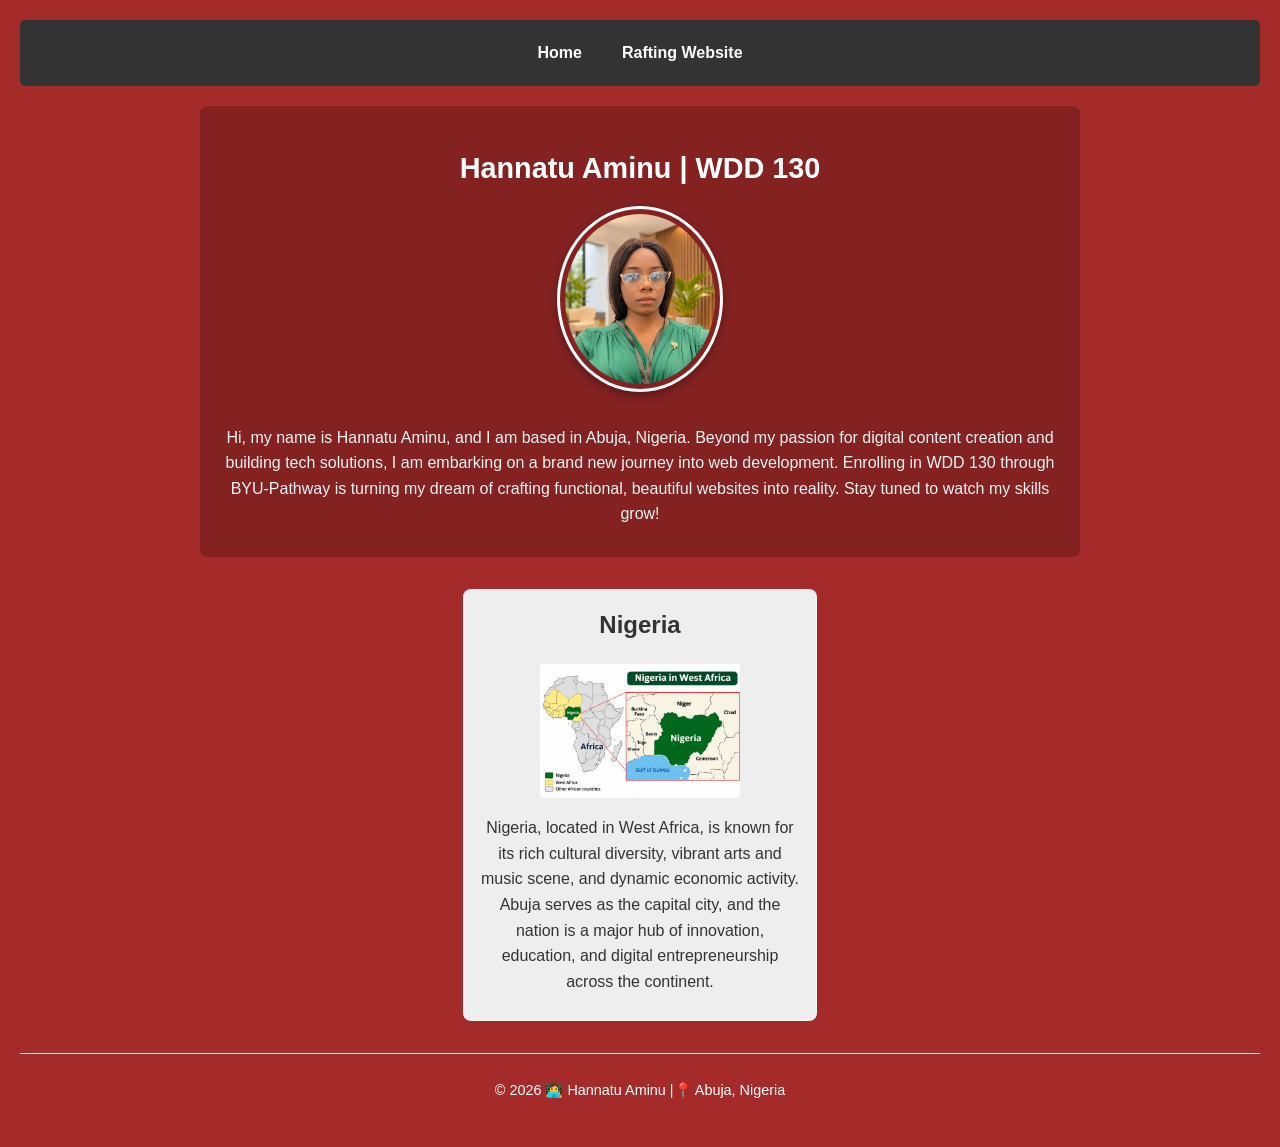
<file: index.html>
<!DOCTYPE html> 
<html lang="en-US">
<head>
    <meta charset="UTF-8">
    <meta name="viewport" content="width=device-width, initial-scale=1.0">
    <title>WDD 130 | Hannatu Aminu</title>
    <meta name="description" content="Hannatu Aminu's WDD 130 home page highlighting web fundamentals and personal background in Nigeria.">
    <meta name="author" content="Hannatu Aminu">
    <link rel="stylesheet" href="styles/styles.css">
</head>
<body>
    <header>
        <nav>
            <a href="#">Home</a>
            <a href="wwr/">Rafting Website</a>
        </nav>
    </header>
    
    <main>
        <h1>Hannatu Aminu | WDD 130</h1>
        <img src="images/profile.jpeg" alt="Hannatu Aminu profile picture" width="200">
        <p>Hi, my name is Hannatu Aminu, and I am based in Abuja, Nigeria. Beyond my passion for digital content creation and building tech solutions, I am embarking on a brand new journey into web development. Enrolling in WDD 130 through BYU-Pathway is turning my dream of crafting functional, beautiful websites into reality. Stay tuned to watch my skills grow!</p>
    </main>
    <aside>
    <h2>Nigeria</h2>
    <img src="images/nigeria.jpg" alt="Nigeria landscape or cultural landmark">
    <p>Nigeria, located in West Africa, is known for its rich cultural diversity, vibrant arts and music scene, and dynamic economic activity. Abuja serves as the capital city, and the nation is a major hub of innovation, education, and digital entrepreneurship across the continent.</p>
    </aside>
    <footer>
        <p> © 2026 👩‍💻 Hannatu Aminu |📍 Abuja, Nigeria</p>
    </footer>
</body>
</html>
</file>
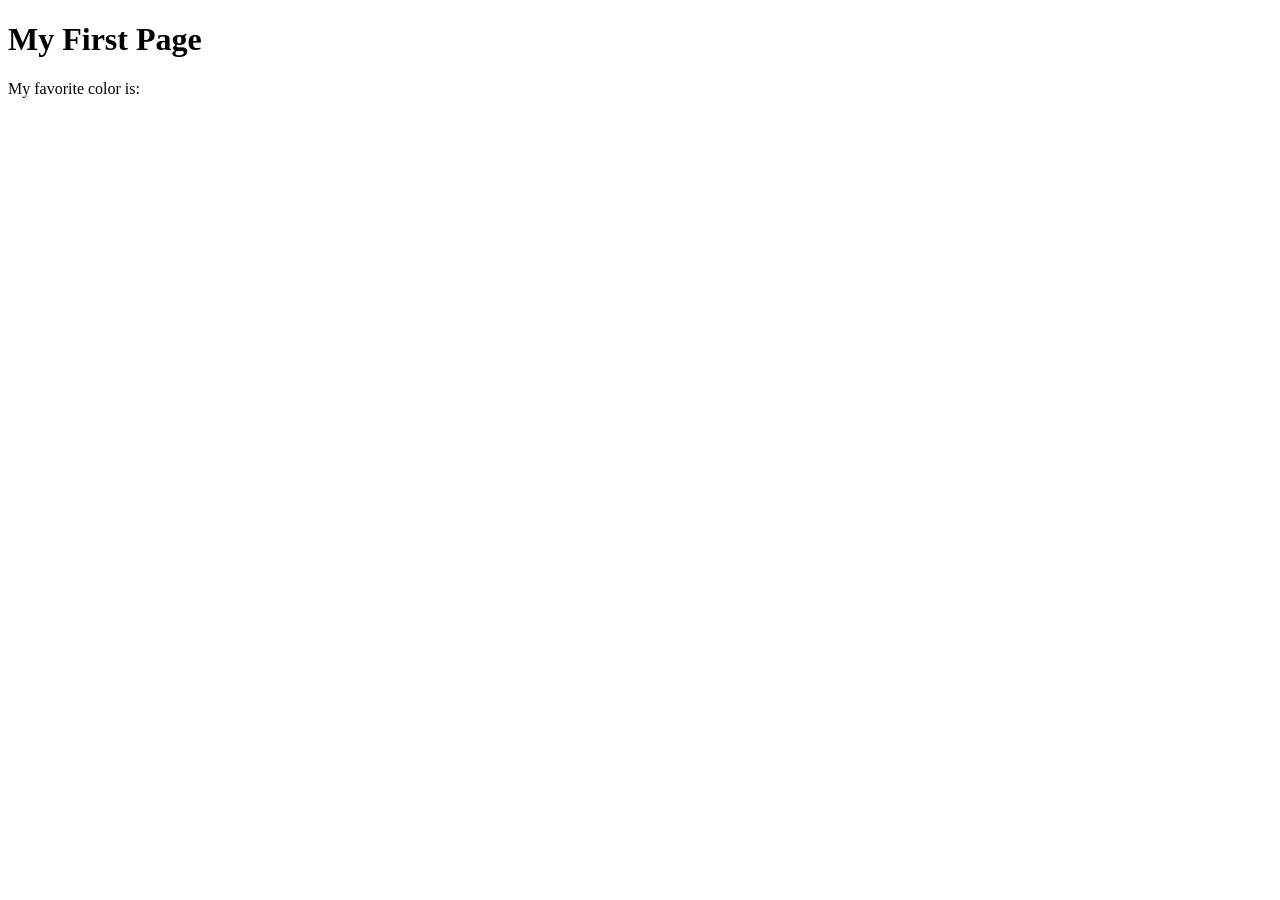
<file: week01/first-page.html>
<!DOCTYPE html>
<html lang="en">

<head>
    <meta charset="UTF-8">
    <meta name="viewport" content="width=device-width, initial-scale=1.0">
    <title>My First Page</title>
</head>

<body>
    <h1>My First Page</h1>
    <p>My favorite color is: </p>
</body>

</html>
</file>
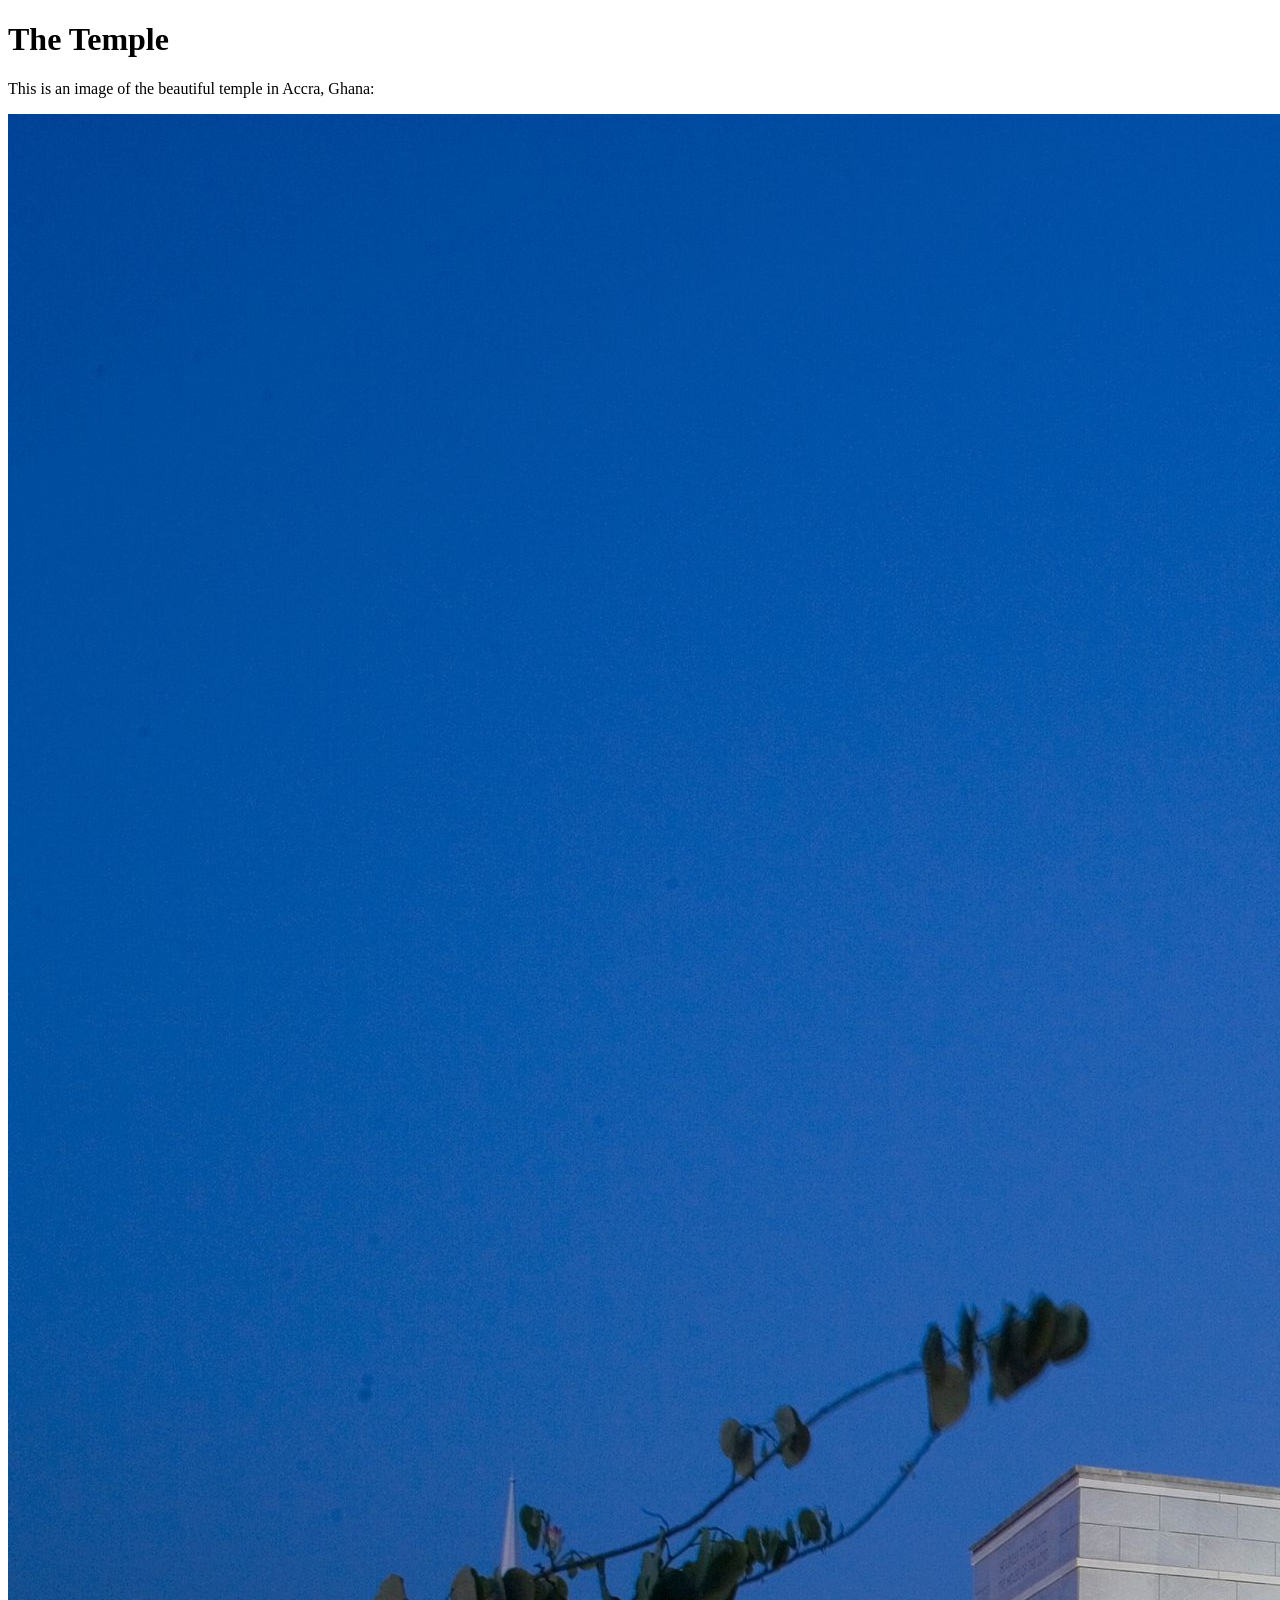
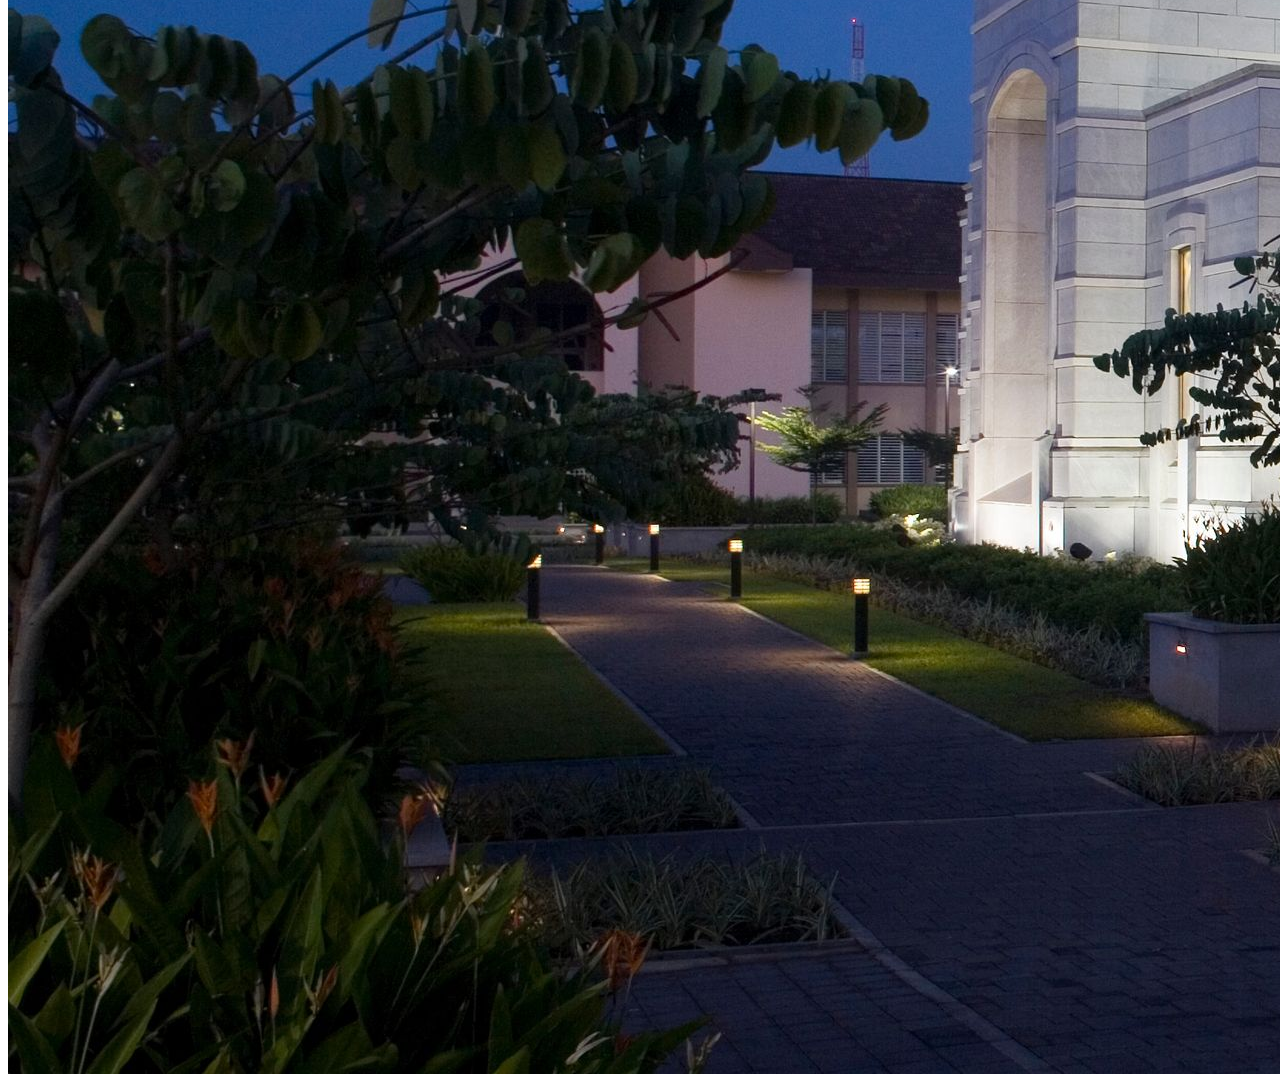
<file: week01/images.html>
<!DOCTYPE html>
<html lang="en">

<head>
    <meta charset="UTF-8">
    <meta name="viewport" content="width=device-width, initial-scale=1.0">
    <title>Temple Image</title>
</head>

<body>
    <h1>The Temple</h1>
    <p>This is an image of the beautiful temple in Accra, Ghana:</p>
    <img src="images/temple-large.jpeg" alt="The Accra Ghana Temple">

</body>

</html>
</file>
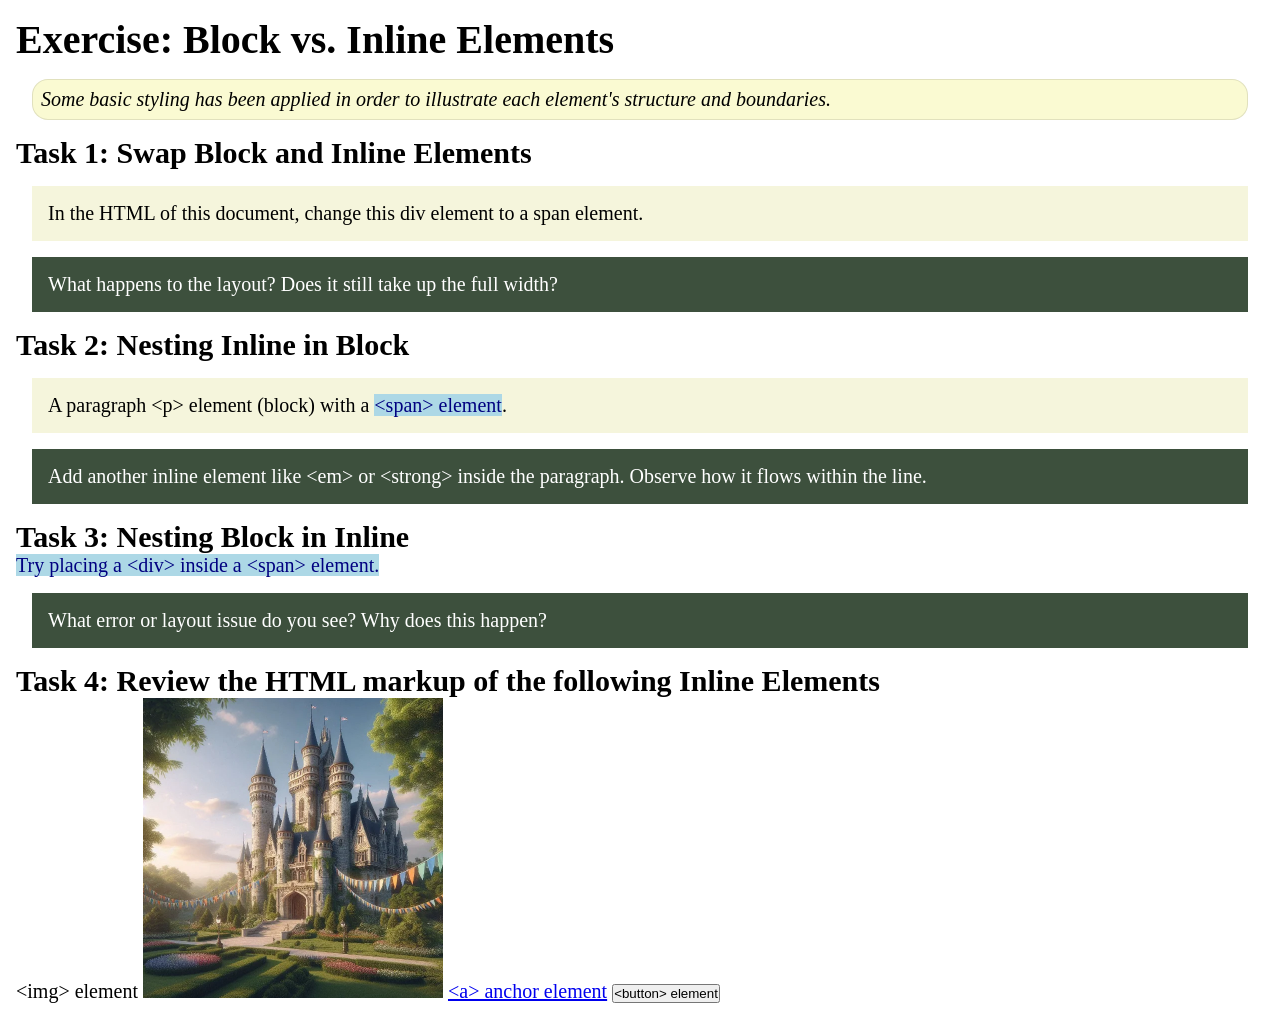
<file: week02/block-vs-inline.html>
<!DOCTYPE html>
<html lang="en">

<head>
    <meta charset="UTF-8">
    <meta name="viewport" content="width=device-width, initial-scale=1.0">
    <title>Exercise: Block vs. Inline Elements</title>
    <link rel="stylesheet" href="styles/block-vs-inline.css">
</head>

<body>
    <main>
        <h1>Exercise: Block vs. Inline Elements</h1>
        <p class="note">Some basic styling has been applied in order to illustrate each element's structure and boundaries.</p>

        <h2>Task 1: Swap Block and Inline Elements</h2>
        <div>In the HTML of this document, change this div element to a span element.</div>

        <p class="question">What happens to the layout? Does it still take up the full width?</p>

        <h2>Task 2: Nesting Inline in Block</h2>
        <p>A paragraph &lt;p&gt; element (block) with a <span>&lt;span&gt; element</span>.</p>
        <p class="question">Add another inline element like &lt;em&gt; or &lt;strong&gt; inside the paragraph. Observe how it flows within the line.</p>

        <h2>Task 3: Nesting Block in Inline</h2>
        <span>Try placing a &lt;div&gt; inside a &lt;span&gt; element.</span>
        <p class="question">What error or layout issue do you see? Why does this happen?</p>

        <h2>Task 4: Review the HTML markup of the following Inline Elements</h2>
        &lt;img&gt; element
        <img src="images/castle.webp" alt="placeholder image (images are inline)" width="300" height="300">
        <a href="https://churchofjesuschrist.org">&lt;a&gt; anchor element</a>
        <button type="button">&lt;button&gt; element</button>
    </main>
</body>

</html>
</file>
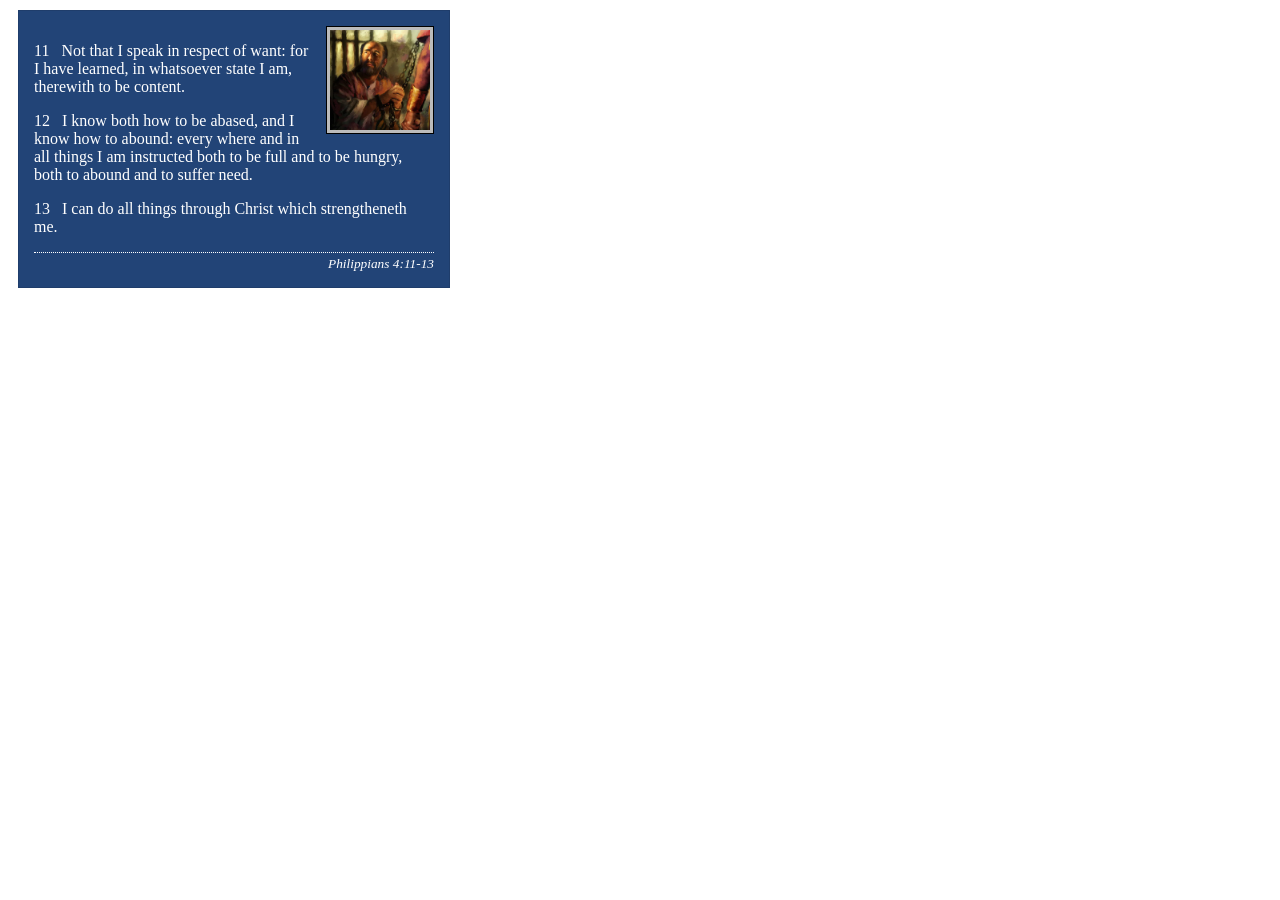
<file: week02/box-model-solution.html>
<!DOCTYPE html>
<html lang="en">

<head>
    <meta charset="UTF-8">
    <meta name="viewport" content="width=device-width, initial-scale=1.0">
    <title>Box Model Activity</title>
    <link rel="stylesheet" href="styles/box-model-solution.css">
</head>

<body>
    <main>
        <div class="callout">
            <img src="images/apostle-paul-imprisoned.webp" alt="Paul the Apostle - Imprisoned in Rome" width="200" height="200">
            <blockquote>
                <p>11 &nbsp; Not that I speak in respect of want: for I have learned, in whatsoever state I am, therewith to be content.</p>
                <p>12 &nbsp; I know both how to be abased, and I know how to abound: every where and in all things I am instructed both to be full and to be hungry, both to abound and to suffer need.</p>
                <p>13 &nbsp; I can do all things through Christ which strengtheneth me.</p>
            </blockquote>
            <cite>Philippians 4:11-13</cite>
        </div>
    </main>
</body>

</html>
</file>
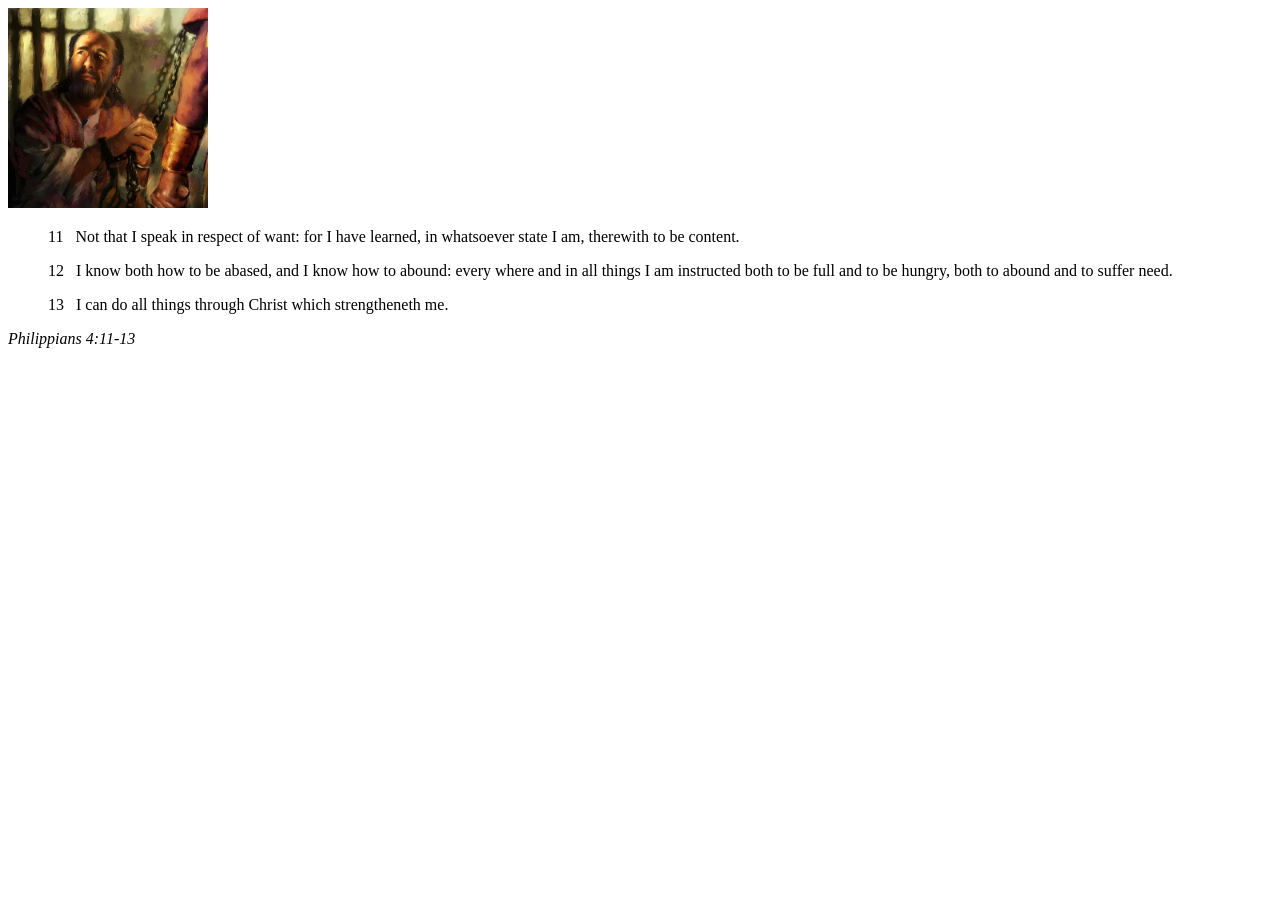
<file: week02/box-model.html>
<!DOCTYPE html>
<html lang="en">

<head>
    <meta charset="UTF-8">
    <meta name="viewport" content="width=device-width, initial-scale=1.0">
    <title>Box Model Activity</title>
</head>

<body>
    <main>
        <div class="callout">
            <img src="images/apostle-paul-imprisoned.webp" alt="Paul the Apostle - Imprisoned in Rome" width="200" height="200">
            <blockquote>
                <p>11 &nbsp; Not that I speak in respect of want: for I have learned, in whatsoever state I am, therewith to be content.</p>
                <p>12 &nbsp; I know both how to be abased, and I know how to abound: every where and in all things I am instructed both to be full and to be hungry, both to abound and to suffer need.</p>
                <p>13 &nbsp; I can do all things through Christ which strengtheneth me.</p>
            </blockquote>
            <cite>Philippians 4:11-13</cite>
        </div>
    </main>
</body>

</html>
</file>
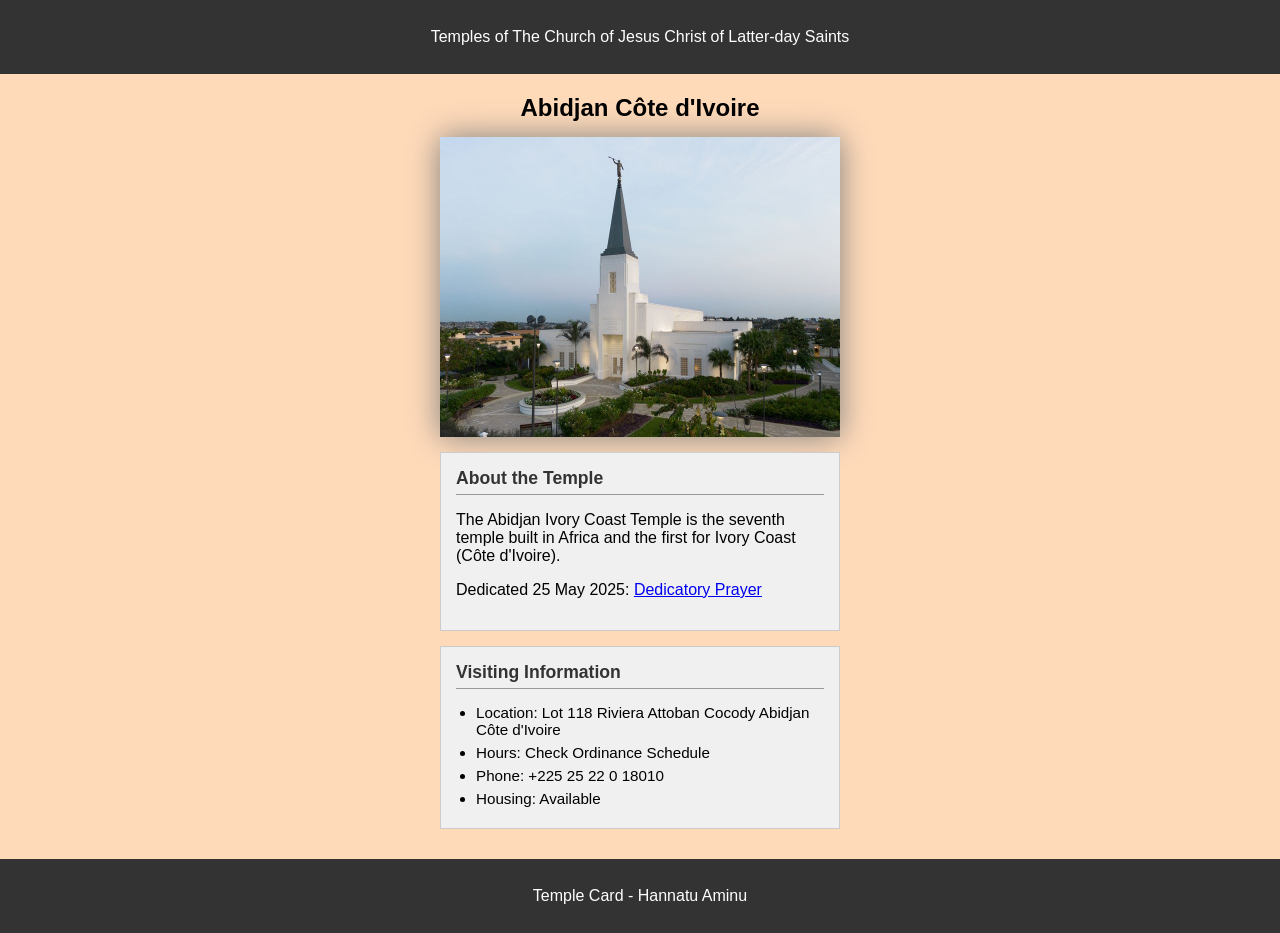
<file: week02/temple.html>
<!DOCTYPE html>
<html lang="en">

<head>
    <meta charset="UTF-8">
    <meta name="viewport" content="width=device-width, initial-scale=1.0">
    <title>Temple Card - Abidjan Côte d'Ivoire</title>
    <link rel="stylesheet" href="styles/temple.css">
</head>

<body>
    <header>
        <p>Temples of The Church of Jesus Christ of Latter-day Saints</p>
    </header>
    <main>
        <h1>Abidjan Côte d'Ivoire</h1>
        <picture>
            <img src="images/abidjan-ivory-coast.jpeg" alt="Abidjan Côte d'Ivoire Temple">
        </picture>
        <section>
            <h2>About the Temple</h2>
            <p>The Abidjan Ivory Coast Temple is the seventh temple built in Africa and the first for Ivory Coast (Côte d'Ivoire).</p>
            <p>Dedicated 25 May 2025: <a href="https://www.churchofjesuschrist.org/temples/dedicatory-prayer/abidjan-ivory-coast-temple/2025-05-25?lang=eng" target="_blank" rel="noopener noreferrer">Dedicatory Prayer</a></p>
        </section>
        <section>
            <h2>Visiting Information</h2>
            <ul>
                <li>Location: Lot 118 Riviera Attoban Cocody Abidjan Côte d'Ivoire</li>
                <li>Hours: Check Ordinance Schedule</li>
                <li>Phone: +225 25 22 0 18010</li>
                <li>Housing: Available</li>
            </ul>
        </section>
    </main>
    <footer>
        <p>Temple Card - Hannatu Aminu</p>
    </footer>
</body>

</html>
</file>
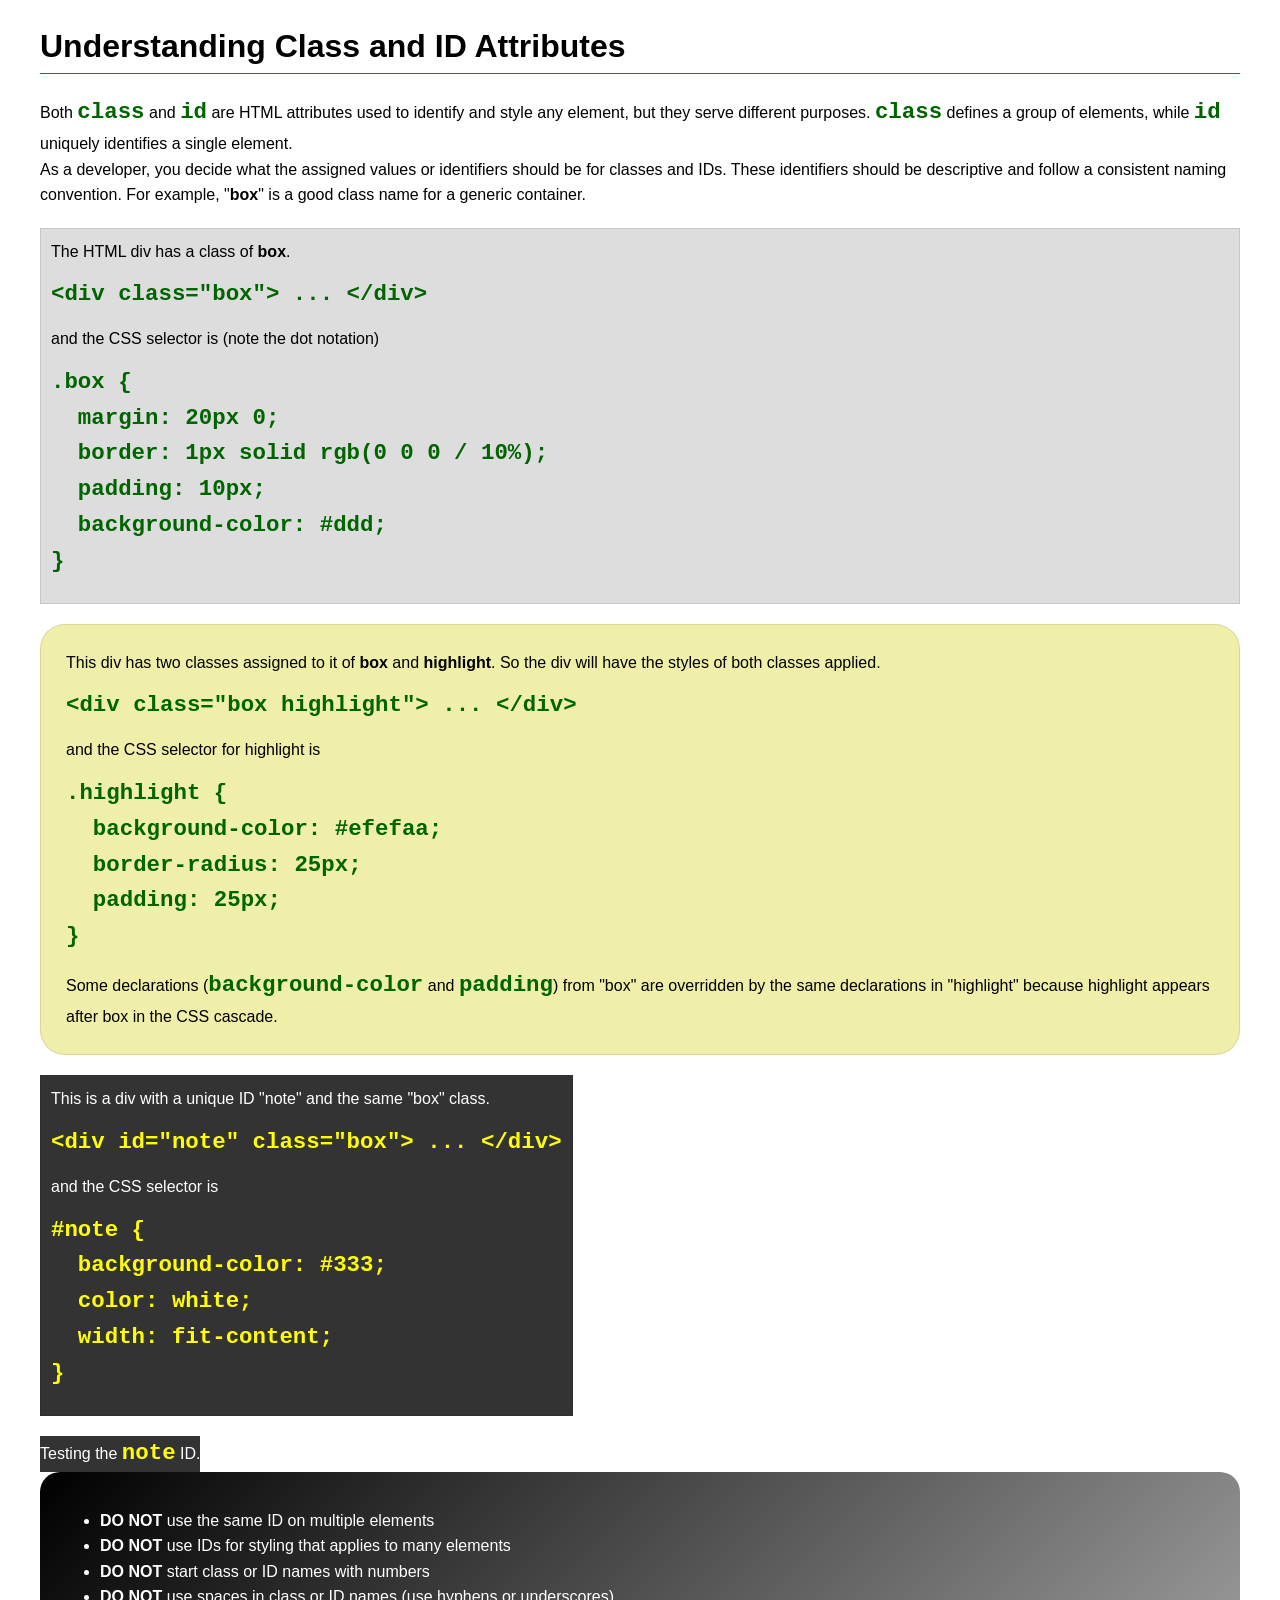
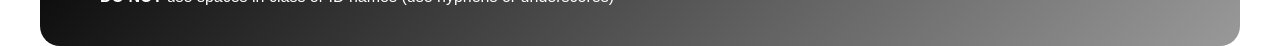
<file: week03/class-and-id.html>
<!DOCTYPE html>
<html lang="en">

<head>
    <meta charset="UTF-8">
    <meta name="viewport" content="width=device-width, initial-scale=1.0">
    <title>Class vs ID Attributes</title>
    <link rel="stylesheet" href="styles/class-and-id.css">
</head>

<body>
    <h1>Understanding Class and ID Attributes</h1>
    <p>Both <code>class</code> and <code>id</code> are HTML attributes used to identify and style any element, but they serve different purposes. <code>class</code> defines a group of elements, while <code>id</code> uniquely identifies a single element.</p>
    <p>As a developer, you decide what the assigned values or identifiers should be for classes and IDs. These identifiers should be descriptive and follow a consistent naming convention. For example, "<strong>box</strong>" is a good class name for a generic container.</p>
    <div class="box">
        <p>The HTML div has a class of <strong>box</strong>.</p>
        <pre><code class="html">&lt;div class="box"&gt; ... &lt;/div&gt;</code></pre>
        and the CSS selector is (note the dot notation)
        <pre><code class="css">.box {
  margin: 20px 0;
  border: 1px solid rgb(0 0 0 / 10%);
  padding: 10px;
  background-color: #ddd; 
}</code></pre>
    </div>

    <div class="box highlight">
        <p>This div has two classes assigned to it of <strong>box</strong> and <strong>highlight</strong>. So the div will have the styles of both classes applied.</p>
        <pre><code class="html">&lt;div class="box highlight"&gt; ... &lt;/div&gt;</code></pre>
        and the CSS selector for highlight is
        <pre><code class="css">.highlight {
  background-color: #efefaa;
  border-radius: 25px;
  padding: 25px;
}</code></pre>
        <p>Some declarations (<code>background-color</code> and <code>padding</code>) from "box" are overridden by the same declarations in "highlight" because highlight appears after box in the CSS cascade.</p>
    </div>

    <div id="note" class="box">
        <p>This is a div with a unique ID "note" and the same "box" class.</p>
        <pre><code class="html">&lt;div id="note" class="box"&gt; ... &lt;/div&gt;</code></pre>
        and the CSS selector is
        <pre><code class="css">#note {
  background-color: #333;
  color: white;
  width: fit-content;
}</code></pre>
    </div>

    <div id="note">
        <p>Testing the <code>note</code> ID.</p>
    </div>

    <section id="best-practice">
        <ul>
            <li><strong>DO NOT</strong> use the same ID on multiple elements</li>
            <li><strong>DO NOT</strong> use IDs for styling that applies to many elements</li>
            <li><strong>DO NOT</strong> start class or ID names with numbers</li>
            <li><strong>DO NOT</strong> use spaces in class or ID names (use hyphens or underscores)</li>
        </ul>
    </section>

</body>

</html>
</file>
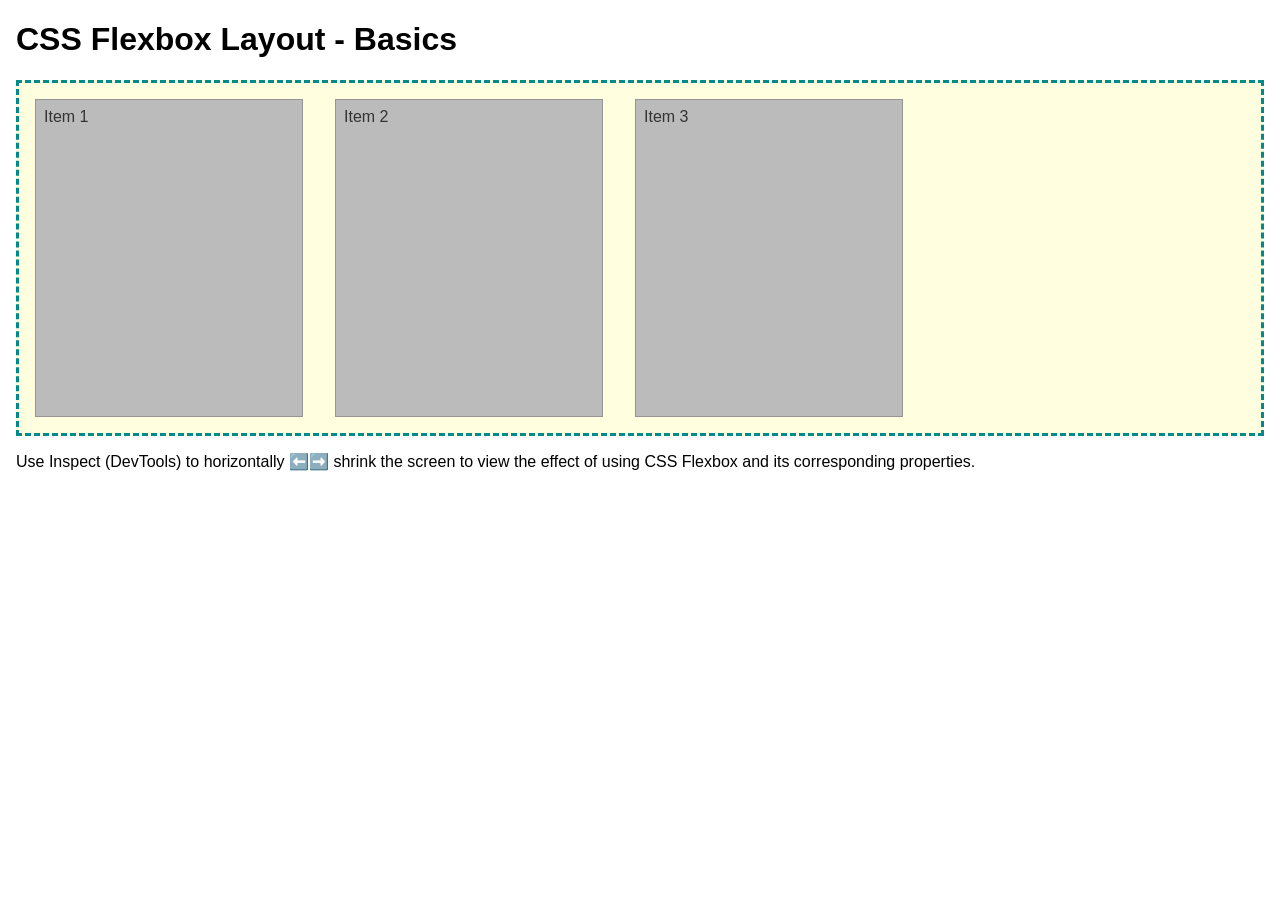
<file: week04/flexbox-layout.html>
<!DOCTYPE html>
<html lang="en">

<head>
    <meta charset="UTF-8">
    <meta name="viewport" content="width=device-width, initial-scale=1.0">
    <title>CSS Flexbox Layout - Basics</title>
    <link rel="stylesheet" href="styles/flexbox.css">
</head>

<body>
    <main>
        <h1>CSS Flexbox Layout - Basics</h1>
        <div class="flex-container">
            <div class="flex-item item1">Item 1</div>
            <div class="flex-item item2">Item 2</div>
            <div class="flex-item item3">Item 3</div>
        </div>
        <p>Use Inspect (DevTools) to horizontally ⬅️➡️ shrink the screen to view the effect of using CSS Flexbox and its corresponding properties.</p>
    </main>
</body>

</html>
</file>
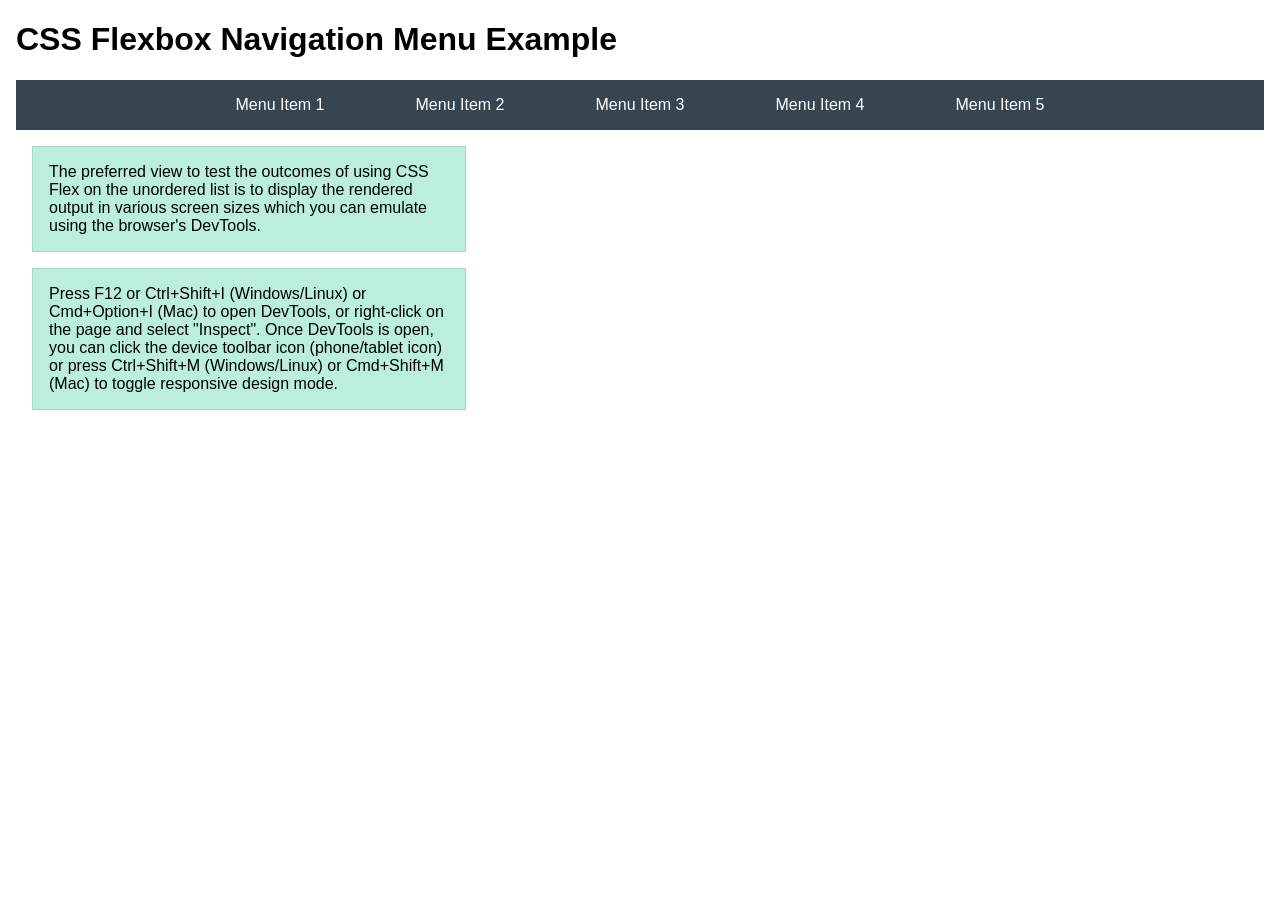
<file: week04/flexbox-menu.html>
<!DOCTYPE html>
<html lang="en">

<head>
    <meta charset="UTF-8">
    <meta name="viewport" content="width=device-width, initial-scale=1.0">
    <title>CSS Flexbox - Navigation Menu</title>
    <link rel="stylesheet" href="styles/flexbox-menu.css">
</head>

<body>
    <main>
        <h1>CSS Flexbox Navigation Menu Example</h1>
        <nav>
            <ul>
                <li><a href="#">Menu Item 1</a></li>
                <li><a href="#">Menu Item 2</a></li>
                <li><a href="#">Menu Item 3</a></li>
                <li><a href="#">Menu Item 4</a></li>
                <li><a href="#">Menu Item 5</a></li>
            </ul>
        </nav>
        <p>The preferred view to test the outcomes of using CSS Flex on the unordered list is to display the rendered output in various screen sizes which you can emulate using the browser's DevTools.</p>

        <p>Press F12 or Ctrl+Shift+I (Windows/Linux) or Cmd+Option+I (Mac) to open DevTools, or right-click on the page and select "Inspect". Once DevTools is open, you can click the device toolbar icon (phone/tablet icon) or press Ctrl+Shift+M (Windows/Linux) or Cmd+Shift+M (Mac) to toggle responsive design mode.</p>
    </main>
</body>

</html>
</file>
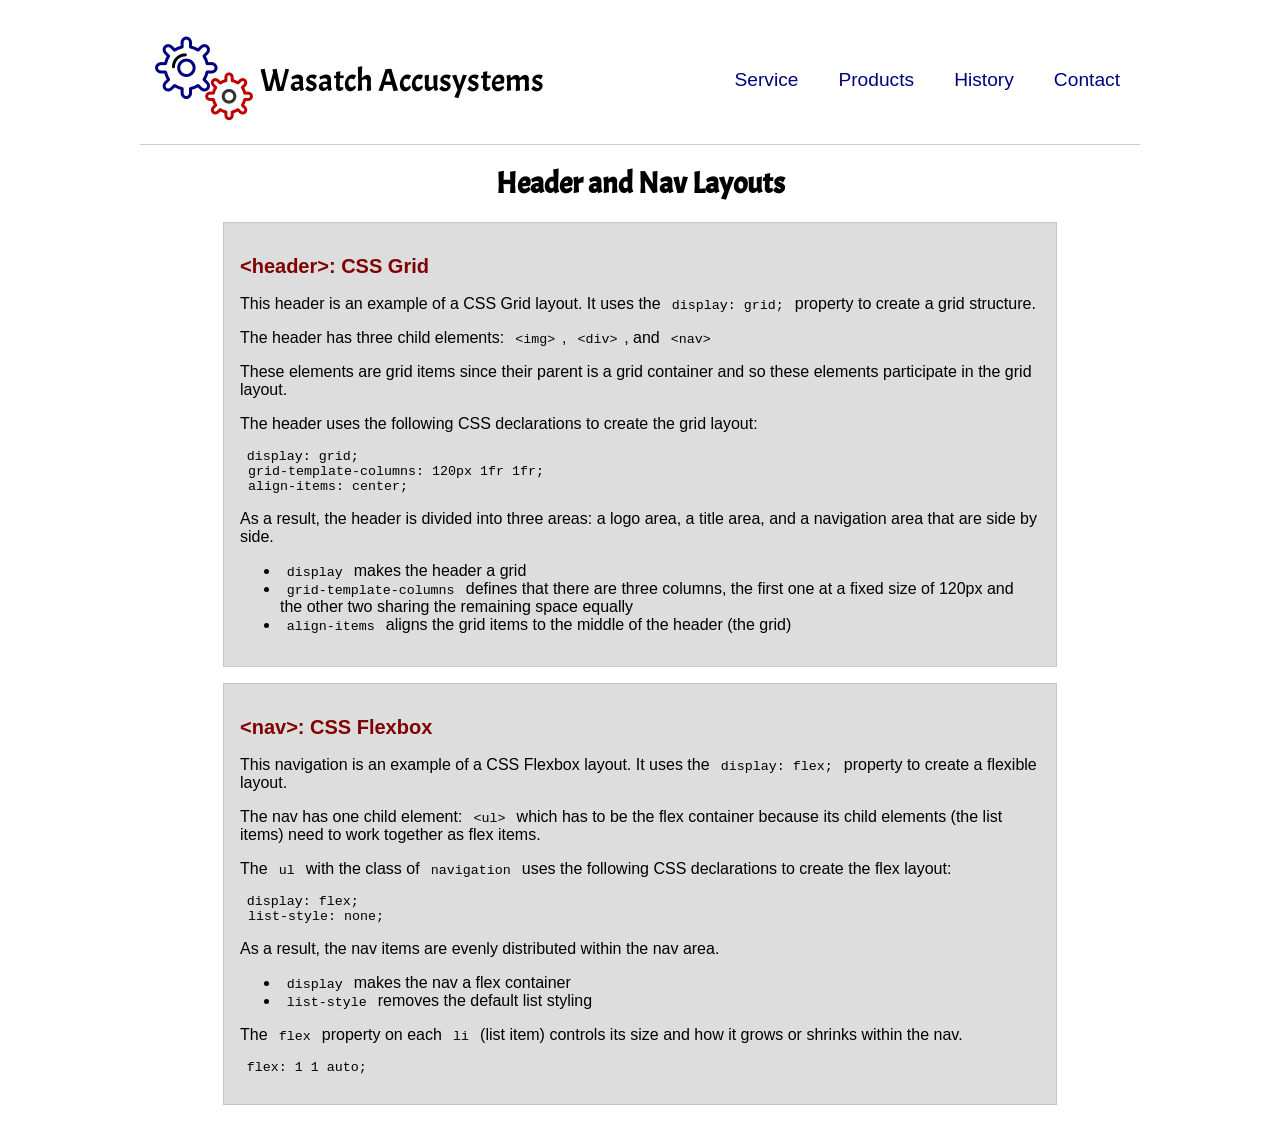
<file: week04/header-layout.html>
<!DOCTYPE html>
<html lang="en">

<head>
    <meta charset="UTF-8">
    <meta name="viewport" content="width=device-width, initial-scale=1.0">
    <title>Header and Nav Layout</title>
    <link rel="stylesheet" href="styles/layout.css">
    <link rel="preconnect" href="https://fonts.googleapis.com">
    <link rel="preconnect" href="https://fonts.gstatic.com" crossorigin>
    <link href="https://fonts.googleapis.com/css2?family=Acme&display=swap" rel="stylesheet">
</head>

<body>
    <header>
        <img src="images/colored-gears.png" alt="Sample Logo">
        <div id="logo">Wasatch Accusystems</div>
        <nav>
            <ul class="navigation">
                <li><a href="#">Service</a></li>
                <li><a href="#">Products</a></li>
                <li><a href="#">History</a></li>
                <li><a href="#">Contact</a></li>
            </ul>
        </nav>
    </header>
    <main>
        <h1>Header and Nav Layouts</h1>
        <section>
            <h2>&lt;header&gt;: CSS Grid</h2>
            <p>This header is an example of a CSS Grid layout. It uses the <code>display: grid;</code> property to create a grid structure.</p>
            <p>The header has three child elements: <code>&lt;img&gt;</code>, <code>&lt;div&gt;</code>, and <code>&lt;nav&gt;</code></p>
            <p>These elements are grid items since their parent is a grid container and so these elements participate in the grid layout.</p>
            <p>The header uses the following CSS declarations to create the grid layout:</p>
            <pre><code>display: grid;
 grid-template-columns: 120px 1fr 1fr;
 align-items: center;</code></pre>

            <p>As a result, the header is divided into three areas: a logo area, a title area, and a navigation area that are side by side.</p>

            <ul>
                <li><code>display</code> makes the header a grid</li>
                <li><code>grid-template-columns</code> defines that there are three columns, the first one at a fixed size of 120px and the other two sharing the remaining space equally</li>
                <li><code>align-items</code> aligns the grid items to the middle of the header (the grid)</li>
            </ul>
        </section>

        <section>
            <h2>&lt;nav&gt;: CSS Flexbox</h2>
            <p>This navigation is an example of a CSS Flexbox layout. It uses the <code>display: flex;</code> property to create a flexible layout.</p>
            <p>The nav has one child element: <code>&lt;ul&gt;</code> which has to be the flex container because its child elements (the list items) need to work together as flex items.</p>
            <p>The <code>ul</code> with the class of <code>navigation</code> uses the following CSS declarations to create the flex layout:</p>
            <pre><code>display: flex;
 list-style: none;</code></pre>

            <p>As a result, the nav items are evenly distributed within the nav area.</p>
            <ul>
                <li><code>display</code> makes the nav a flex container</li>
                <li><code>list-style</code> removes the default list styling</li>
            </ul>

            <p>The <code>flex</code> property on each <code>li</code> (list item) controls its size and how it grows or shrinks within the nav.</p>
            <pre><code>flex: 1 1 auto;</code></pre>
        </section>
    </main>

</body>

</html>
</file>
<file: styles/styles.css>
/* Global Body Styles & Brown Background */
body {
    font-family: Arial, sans-serif;
    margin: 0;
    padding: 20px;
    background-color: brown;
    color: #f4f4f4;
    line-height: 1.6;
}

header {
    margin-bottom: 20px;
    text-align: center;
}

nav {
    background-color: #333;
    padding: 10px;
    display: flex;
    justify-content: center;
    border-radius: 5px;
}

nav a {
    color: white;
    padding: 10px 20px;
    display: block;
    text-decoration: none;
    font-weight: bold;
}

nav a:hover {
    text-decoration: underline;
}

main {
    max-width: 840px;
    margin: 0 auto;
    background-color: rgba(0, 0, 0, 0.2);
    padding: 20px;
    border-radius: 8px;
    text-align: center;
}

h1 {
    font-size: 1.8rem;
    margin-bottom: 15px;
    color: #fff;
}

main img {
    width: 150px;
    height: auto;
    border: 3px solid #fff;
    padding: 5px;
    box-shadow: 0 4px 8px rgba(0, 0, 0, 0.3);
    border-radius: 50%;
    margin-bottom: 15px;
}

p {
    padding: 0;
    margin: 10px 0;
}

aside {
    width: 20rem;
    margin: 2rem auto;
    border: 1px solid rgb(255 255 255 / 0.3);
    padding: 1rem;
    background-color: #eee;
    color: #333;
    text-align: center;
    border-radius: 8px;
}

aside h2 {
    margin-top: 0;
    color: #333;
}

aside img {
    width: 200px;
    height: auto;
    border-radius: 4px;
}

footer {
    margin-top: 20px;
    border-top: 1px solid #fff;
    text-align: center;
    padding: 15px 0;
    color: #fff;
    font-size: 0.9rem;
}
</file>
<file: week02/styles/block-vs-inline.css>
* {
    margin: 0;
    padding: 0;
}

body {
    font-size: 20px;
    margin: 1rem;
}

p,
div {
    background-color: beige;
    margin: 1rem;
    padding: 1rem;
}

span {
    color: navy;
    background-color: lightblue;
}

code {
    margin: 0;
    padding: 0;
    color: green;
    font-size: 1.2rem;
}

.note {
    font-style: italic;
    background-color: lightgoldenrodyellow;
    border-radius: 1rem;
    border: 1px solid rgb(0 0 0 / 10%);
    margin: 1rem;
    padding: .5rem;
}

.question {
    background-color: #3d503d;
    color: #fff;
}
</file>
<file: week02/styles/box-model-solution.css>
.callout {
    max-width: 400px;
    margin: 10px;
    border: 1px solid rgb(0 0 0 / 10%);
    padding: 15px;
    background-color: #247;
    color: #fff;
}

.callout img {
    float: right;
    margin: 0 0 10px 15px;
    border: 1px solid #000;
    padding: 3px;
    background-color: #bbb;
    width: 100px;
    height: auto;
}

blockquote {
    margin: 0;
}

cite {
    display: block;
    border-top: 1px dotted #fff;
    padding-top: 3px;
    text-align: right;
    font-size: smaller;
}
</file>
<file: week02/styles/temple.css>
/* Page Background and Font */
body {
    font-family: Arial, sans-serif;
    margin: 0;
    padding: 0;
    background-color: peachpuff;
}

/* Header Styling */
header {
    background-color: #333;
    color: white;
    text-align: center;
    padding: 12px 0;
}

/* Main Content Wrapper */
main {
    width: 400px;
    margin: 20px auto;
}

/* Heading 1 */
h1 {
    text-align: center;
    font-size: 1.5rem;
    margin: 15px 0;
}

/* Temple Image with Shadow */
img {
    width: 100%;
    height: auto;
    box-shadow: 0 0 30px gray;
    display: block;
}

/* Sections Styling */
section {
    background-color: #f0f0f0;
    border: 1px solid #ccc;
    padding: 15px;
    margin-top: 15px;
}

/* Section Headings */
h2 {
    font-size: 1.1rem;
    border-bottom: 1px solid #999;
    padding-bottom: 5px;
    margin-top: 0;
    color: #333;
}

/* List Formatting */
ul {
    margin: 0;
    padding-left: 20px;
}

li {
    margin-bottom: 6px;
    font-size: 0.95rem;
}

/* Footer Styling */
footer {
    background-color: #333;
    color: white;
    text-align: center;
    padding: 12px 0;
    margin-top: 30px;
}
</file>
<file: week03/styles/class-and-id.css>
body {
    font-family: Arial, sans-serif;
    line-height: 1.6;
    margin: 0;
    padding: 0 40px;
}

h1 {
    border-bottom: 1px solid rgb(0 110 182);
    padding-bottom: 0;
}

p {
    margin: 0;
}

code {
    color: darkgreen;
    font-weight: 700;
    font-size: 1.4rem;
}

/* Class examples - can be reused */
.box {
    margin: 20px 0;
    border: 1px solid rgb(0 0 0 / 10%);
    padding: 10px;
    background-color: #ddd;
    /* this is shorthand for #dddddd */
}

.highlight {
    background-color: #efefaa;
    border-radius: 25px;
    padding: 25px;
}

/* ID examples - should be unique */

#note {
    background-color: #333;
    color: white;
    width: fit-content;
}

#note code {
    color: yellow;
}

#best-practice {
    background: linear-gradient(135deg, #000 0%, #999 100%);
    color: white;
    border-radius: 20px;
    padding: 20px;
}
</file>
<file: week04/styles/flexbox.css>
body {
    font-family: Helvetica, Arial, sans-serif;
    margin: 1rem;
}

.flex-container {
    border: 3px dashed darkcyan;
    background-color: lightyellow;
    display: flex;
    flex-wrap: wrap;
}

.flex-item {
    width: 250px;
    margin: 1rem;
    border: 1px solid rgb(0 0 0 / 20%);
    padding: 0.5rem;
    background-color: #bbb;
    color: #333;
}

.item1 {
    min-height: 100px;
}

.item2 {
    min-height: 200px;
}

.item3 {
    min-height: 300px;
}
</file>
<file: week04/styles/flexbox-menu.css>
body {
    font-family: Helvetica, Arial, sans-serif;
    margin: 1rem;
}

nav {
    background-color: #36454f;
}

nav ul {
    list-style-type: none;
    display: flex;
    flex-wrap: wrap;
    max-width: 900px;
    margin: 0 auto;
    padding: 0;
    justify-content: space-around;
    align-items: center;
}

nav a {
    display: block;
    color: #fff;
    text-align: center;
    padding: 1rem;
    text-decoration: none;
}

p {
    margin: 1rem;
    border: 1px solid rgb(0 0 0 / 10%);
    padding: 1rem;
    background-color: #bed;
    max-width: 400px;
}
</file>
<file: week04/styles/layout.css>
header {
    margin: 1rem auto;
    display: grid;
    grid-template-columns: 120px 1fr 1fr;
    align-items: center;
    border-bottom: 1px solid #ccc;
    max-width: 1000px;
}

.logo img {
    margin: 0 0.25rem 0 1rem;
    width: 64px;
    height: auto;
}

#logo {
    font-size: 2rem;
    font-family: Acme, Arial, sans-serif;
}

.navigation {
    display: flex;
    list-style: none;
}

.navigation li {
    flex: 1 1 auto;
}

.navigation a {
    display: block;
    color: navy;
    padding: 20px;
    text-decoration: none;
    font-size: 1.2rem;
}

.navigation a:hover {
    color: tomato;
    text-decoration: underline;
}

body {
    font-family: Arial, sans-serif;
}

h1 {
    font-size: 1.85rem;
    text-align: center;
    font-family: Acme, Arial, sans-serif;
}

h2 {
    color: maroon;
    font-size: 1.25rem;
}

section {
    margin: 1em auto;
    padding: 1em;
    border: 1px solid rgb(0 0 0 / 10%);
    background-color: #ddd;
    width: min(800px, 100%);
}

code {
    font-family: 'Courier New', Courier, monospace;
    font-size: smaller;
    padding: 0.5em;
}
</file>
